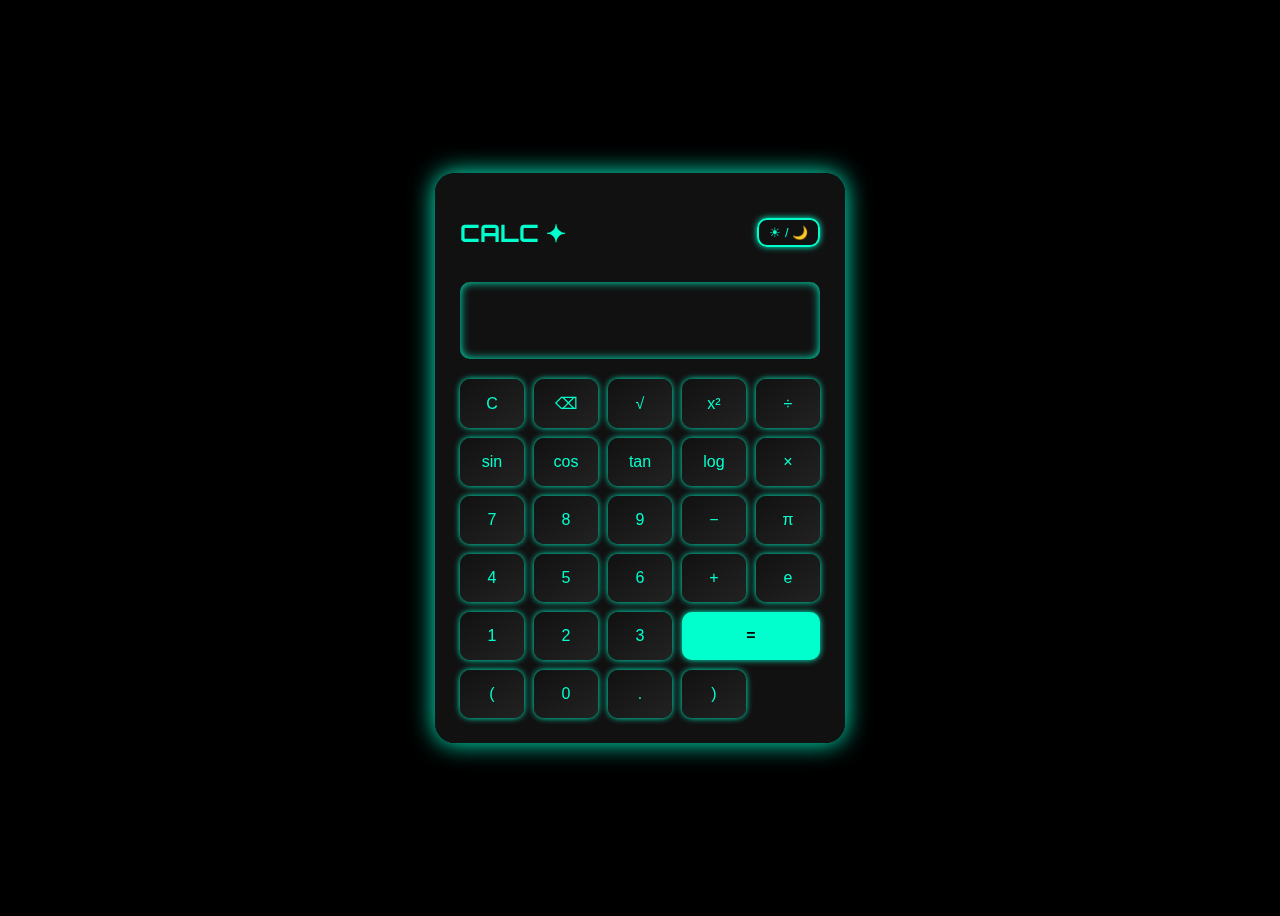
<file: Task1_Calculator/index.html>
<!DOCTYPE html>
<html lang="en">
<head>
  <meta charset="UTF-8" />
  <meta name="viewport" content="width=device-width, initial-scale=1.0" />
  <title>Futuristic Scientific Calculator</title>
  <link rel="stylesheet" href="index.css">
</head>
<body>
  <div class="calculator">
    <div class="top-bar">
      <h2>CALC ✦</h2>
      <button class="mode-toggle" onclick="toggleMode()">☀ / 🌙</button>
    </div>
    <input type="text" class="display" id="display" disabled />
    <div class="buttons">
      <button onclick="clearDisplay()">C</button>
      <button onclick="deleteLast()">⌫</button>
      <button onclick="appendFunction('Math.sqrt(')">√</button>
      <button onclick="appendFunction('Math.pow(')">x²</button>
      <button onclick="appendOperator('/')">÷</button>

      <button onclick="appendFunction('Math.sin(')">sin</button>
      <button onclick="appendFunction('Math.cos(')">cos</button>
      <button onclick="appendFunction('Math.tan(')">tan</button>
      <button onclick="appendFunction('Math.log(')">log</button>
      <button onclick="appendOperator('*')">×</button>

      <button onclick="appendNumber('7')">7</button>
      <button onclick="appendNumber('8')">8</button>
      <button onclick="appendNumber('9')">9</button>
      <button onclick="appendOperator('-')">−</button>
      <button onclick="appendConstant('Math.PI')">π</button>

      <button onclick="appendNumber('4')">4</button>
      <button onclick="appendNumber('5')">5</button>
      <button onclick="appendNumber('6')">6</button>
      <button onclick="appendOperator('+')">+</button>
      <button onclick="appendConstant('Math.E')">e</button>

      <button onclick="appendNumber('1')">1</button>
      <button onclick="appendNumber('2')">2</button>
      <button onclick="appendNumber('3')">3</button>
      <button class="equal" onclick="calculate()">=</button>
      <button onclick="appendNumber('(')">(</button>

      <button onclick="appendNumber('0')">0</button>
      <button onclick="appendNumber('.')">.</button>
      <button onclick="appendNumber(')')">)</button>
    </div>
  </div>

  <script src="index.js"></script>
</body>
</html>
</file>
<file: Task1_Calculator/index.css>
@import url('https://fonts.googleapis.com/css2?family=Orbitron:wght@400;600&display=swap');

:root {
  --bg-color: #000;
  --text-color: #00ffcc;
  --btn-bg: #111;
  --btn-hover: #00ffcc;
  --operator-color: #ff0077;
}

body.light {
  --bg-color: #e9f0f1;
  --text-color: #0b0b0b;
  --btn-bg: #fff;
  --btn-hover: #00ffaa;
  --operator-color: #0077ff;
}

body {
  background: radial-gradient(circle at center, var(--bg-color) 0%, #000 100%);
  color: var(--text-color);
  font-family: 'Orbitron', sans-serif;
  display: flex;
  justify-content: center;
  align-items: center;
  height: 100vh;
  overflow: hidden;
  transition: background 0.4s, color 0.4s;
}

.calculator {
  background: rgba(20, 20, 20, 0.85);
  padding: 25px;
  border-radius: 20px;
  box-shadow: 0 0 25px var(--text-color);
  display: flex;
  flex-direction: column;
  width: 360px;
  backdrop-filter: blur(10px);
  transition: all 0.4s ease;
}

body.light .calculator {
  background: rgba(255, 255, 255, 0.8);
  box-shadow: 0 0 15px #ccc;
}

.top-bar {
  display: flex;
  justify-content: space-between;
  align-items: center;
  margin-bottom: 15px;
}

.mode-toggle {
  background: none;
  border: 2px solid var(--text-color);
  color: var(--text-color);
  border-radius: 10px;
  padding: 5px 10px;
  cursor: pointer;
  font-size: 0.8em;
  transition: all 0.3s;
}

.mode-toggle:hover {
  background: var(--text-color);
  color: var(--bg-color);
}

.display {
  background: var(--btn-bg);
  color: var(--text-color);
  border: none;
  padding: 20px;
  text-align: right;
  font-size: 2em;
  border-radius: 10px;
  margin-bottom: 20px;
  box-shadow: inset 0 0 10px var(--text-color);
  transition: background 0.3s, color 0.3s;
}

.buttons {
  display: grid;
  grid-template-columns: repeat(5, 1fr);
  gap: 10px;
}

button {
  background: linear-gradient(145deg, var(--btn-bg), #222);
  border: none;
  padding: 15px;
  border-radius: 10px;
  color: var(--text-color);
  font-size: 1em;
  cursor: pointer;
  transition: all 0.2s ease;
  box-shadow: 0 0 6px var(--text-color);
}

button:hover {
  background: var(--btn-hover);
  color: var(--bg-color);
  box-shadow: 0 0 15px var(--btn-hover);
}

button:active {
  transform: scale(0.95);
}

.equal {
  background: var(--text-color);
  color: var(--bg-color);
  font-weight: bold;
  grid-column: span 2;
}

.equal:hover {
  background: var(--btn-hover);
}

.operator {
  color: var(--operator-color);
}
</file>
